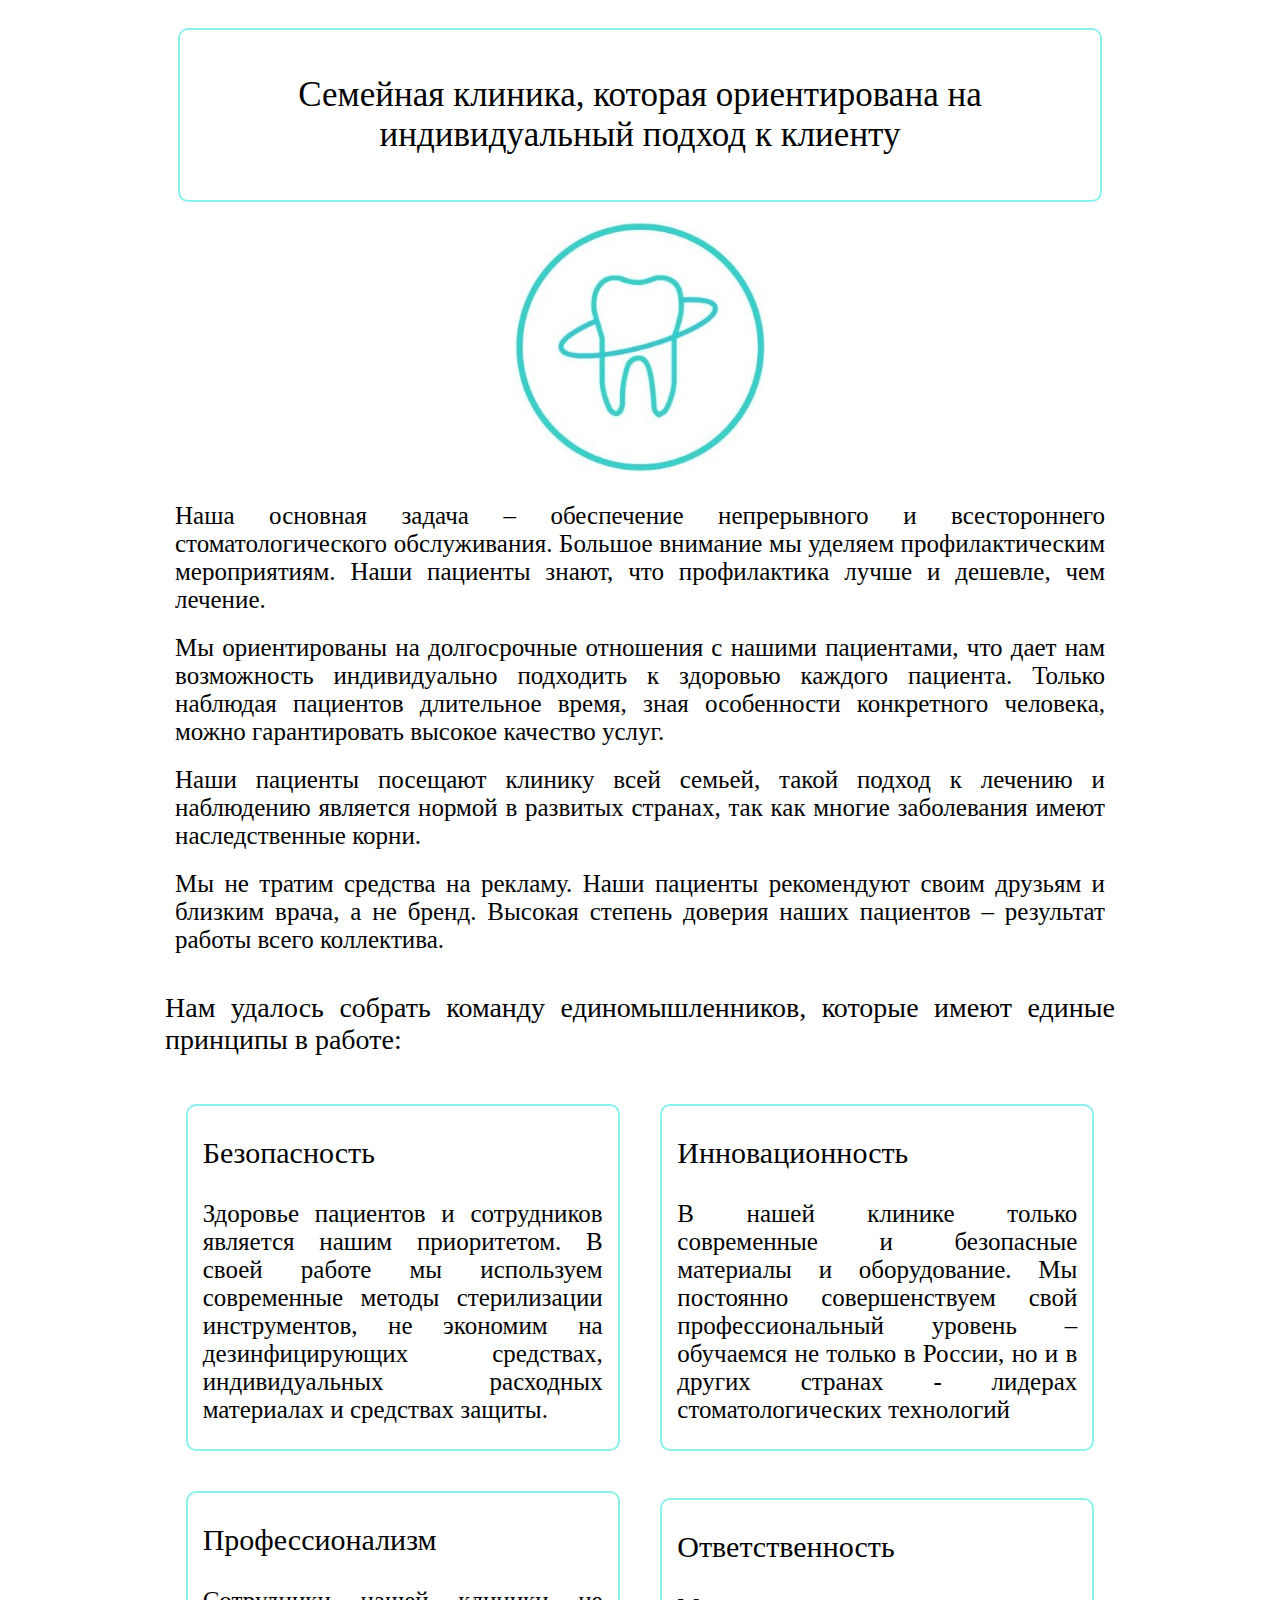
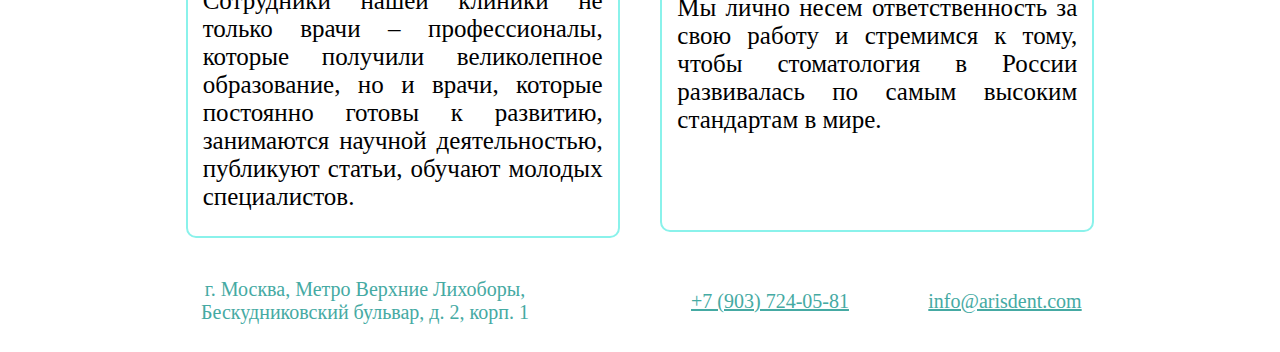
<file: index.html>
<!DOCTYPE html>
<html lang="ru">
<head>
    <meta charset="UTF-8">
    <meta name="viewport" content="width=device-width, initial-scale=1.0">
    <title>Опытные врачи, с индивидуальным подходом к пациенту</title>
    <link href="said(dpo)1.css" rel="stylesheet">
    <!-- Yandex.Metrika counter -->
<script type="text/javascript" >
   (function(m,e,t,r,i,k,a){m[i]=m[i]||function(){(m[i].a=m[i].a||[]).push(arguments)};
   m[i].l=1*new Date();
   for (var j = 0; j < document.scripts.length; j++) {if (document.scripts[j].src === r) { return; }}
   k=e.createElement(t),a=e.getElementsByTagName(t)[0],k.async=1,k.src=r,a.parentNode.insertBefore(k,a)})
   (window, document, "script", "https://mc.yandex.ru/metrika/tag.js", "ym");

   ym(95549369, "init", {
        clickmap:true,
        trackLinks:true,
        accurateTrackBounce:true,
        webvisor:true
   });
</script>
<noscript><div><img src="https://mc.yandex.ru/watch/95549369" style="position:absolute; left:-9999px;" alt="" /></div></noscript>
<!-- /Yandex.Metrika counter -->
</head>
<body>
    <header>
        <div class="center">
            <div class="head">
                <p>Семейная клиника, которая ориентирована на индивидуальный подход к клиенту</p>
            </div>
        </div>
    </header>
    <main>
        <article>
            <section class="imag">
                <div class="center">
                    <img src="1.jpg" width="250" height="250" alt="Photo">
                </div>
            </section>
            <section>
                <div class="center">
                    <div class="maintext">
                        <p>
                            Наша основная задача – обеспечение непрерывного и всестороннего стоматологического обслуживания. 
                            Большое внимание мы уделяем профилактическим мероприятиям. Наши пациенты знают, что профилактика лучше и 
                            дешевле, чем лечение.
                        </p>
                    </div>
                    <div class="maintext">
                        <p>
                            Мы ориентированы на долгосрочные отношения с нашими пациентами, что дает нам возможность индивидуально 
                            подходить к здоровью каждого пациента. Только наблюдая пациентов длительное время, зная особенности конкретного 
                            человека, можно гарантировать высокое качество услуг.
                        </p>
                    </div>
                    <div class="maintext">
                        <p>
                            Наши пациенты посещают клинику всей семьей, такой подход к лечению и наблюдению является нормой в развитых 
                            странах, так как многие заболевания имеют наследственные корни.
                        </p>
                    </div>
                    <div class="maintext">
                        <p>
                            Мы не тратим средства на рекламу. Наши пациенты рекомендуют своим друзьям и близким врача, а не бренд. 
                            Высокая степень доверия наших пациентов – результат работы всего коллектива.
                        </p>
                    </div>
                </div>
            </section>
            <section>
                <div class="center">
                    <div class="maintextbig">
                        <p>Нам удалось собрать команду единомышленников, которые имеют единые принципы в работе:</p>
                    </div>
                </div>
                <div class="center">
                    <div class="card_cont">
                        <div class="card">
                            <p class="headtext" >Безопасность</p>
                            <p>Здоровье пациентов и сотрудников является нашим приоритетом. В своей работе мы используем современные 
                                методы стерилизации инструментов, не экономим на дезинфицирующих средствах, индивидуальных расходных 
                                материалах и средствах защиты.</p>
                        </div>
                        <div class="card">
                            <p class="headtext" >Инновационность</p>
                            <p>В нашей клинике только современные и безопасные материалы и оборудование. Мы постоянно совершенствуем 
                                свой профессиональный уровень – обучаемся не только в России, но и в других странах - лидерах 
                                стоматологических технологий</p>
                        </div>
                        <div class="card">
                            <p class="headtext" >Профессионализм</p>
                            <p>Сотрудники нашей клиники не только врачи – профессионалы, которые получили великолепное образование, 
                                но и врачи, которые постоянно готовы к развитию, занимаются научной деятельностью, публикуют статьи, 
                                обучают молодых специалистов.</p>
                        </div>
                        <div class="card">
                            <p class="headtext" >Ответственность</p>
                            <p>Мы лично несем ответственность за свою работу и стремимся к тому, чтобы стоматология в России 
                                развивалась по самым высоким стандартам в мире.</p>
                        </div>
                    </div>
                </div>
            </section>
        </article>
    </main>
    <footer>
        <div class="center">
            <div class="foot1">
                <p>г. Москва, Метро Верхние Лихоборы,
                    Бескудниковский бульвар, д. 2, корп. 1</p>
            </div>
            <div class="foot2">
                <a href="tel:+79037240581">+7 (903) 724-05-81</a>
            </div>
            <div class="foot34">
                <a href="mailto:info@arisdent.com">info@arisdent.com</a>
            </div>
        </div>
    </footer>
</body>
</html>
</file>
<file: said(dpo)1.css>
.maintext > p {
	margin: 10px;
}

body{
    background-color: white;
}

.head{
    border-color: rgb(138, 242, 235);
    border-style: solid;
    border-radius: 10px;
    border-width: 2px;

    max-width: 900px;
    text-align: center;
    font-size: 35px;

    display: flex;
    justify-content: center;
    margin:0 auto;
    padding: 10px ;
    margin-top: 20px;
}

.imag{
    display: flex;
    justify-content: center;
    margin: 0 auto;
    padding: 20px;
}

.maintext{
    font-size: 25px;
    text-align: justify;

    width: 950px;
    display: flex;
    justify-content: center;
    padding-top: 0px;
    margin:0 auto;

}

.maintextbig{
    font-size: 28px;
    text-align: justify;

    width: 950px;
    display: flex;
    justify-content: center;
    padding-top: 0px;
    margin:0 auto;

}

.center{
    display: flex;
    flex-direction: row;
    align-items: center;
    justify-content: center;
    max-width: 950px;
    flex-wrap: wrap;
    margin:0 auto;
}

.card_cont{
    display: flex;
    flex-direction: row;
    align-items: center;
    justify-content: space-evenly;
    flex-wrap: wrap;

}

.card{
    border-color: rgb(138, 242, 235);
    border-style: solid;
    border-radius: 10px;
    border-width: 2px;

    font-size: 25px;
    text-align: justify;

    max-width: 400px;
    min-height: 330px;
    margin: 20px;
    padding: 0 15px;
}

.headtext{
    font-size: 30px;
}

.foot1{
    font-size: 20px;
    text-align: center;
    max-width: 400px;
    color: rgb(69, 170, 163);

    width: 950px;
    display: flex;
    justify-content: center;
    padding-top: 0px;
    margin:0 auto;
    margin-left: 0px;
    padding-left: 0px;
}

.foot2{
    font-size: 20px;
    text-align: justify;
    max-width: 200px;
    color: rgb(69, 170, 163);

    width: 950px;
    display: flex;
    justify-content: center;
    padding-top: 0px;
    margin:0;
    margin-right: 35px;
}

.foot34{
    font-size: 20px;
    text-align: justify;
    max-width: 200px;
    color: rgb(69, 170, 163);

    width: 950px;
    display: flex;
    justify-content: center;
    padding-top: 0px;
    margin:0;
    margin-right: 10px;
}

a{
    color: rgb(69, 170, 163);
}
</file>
